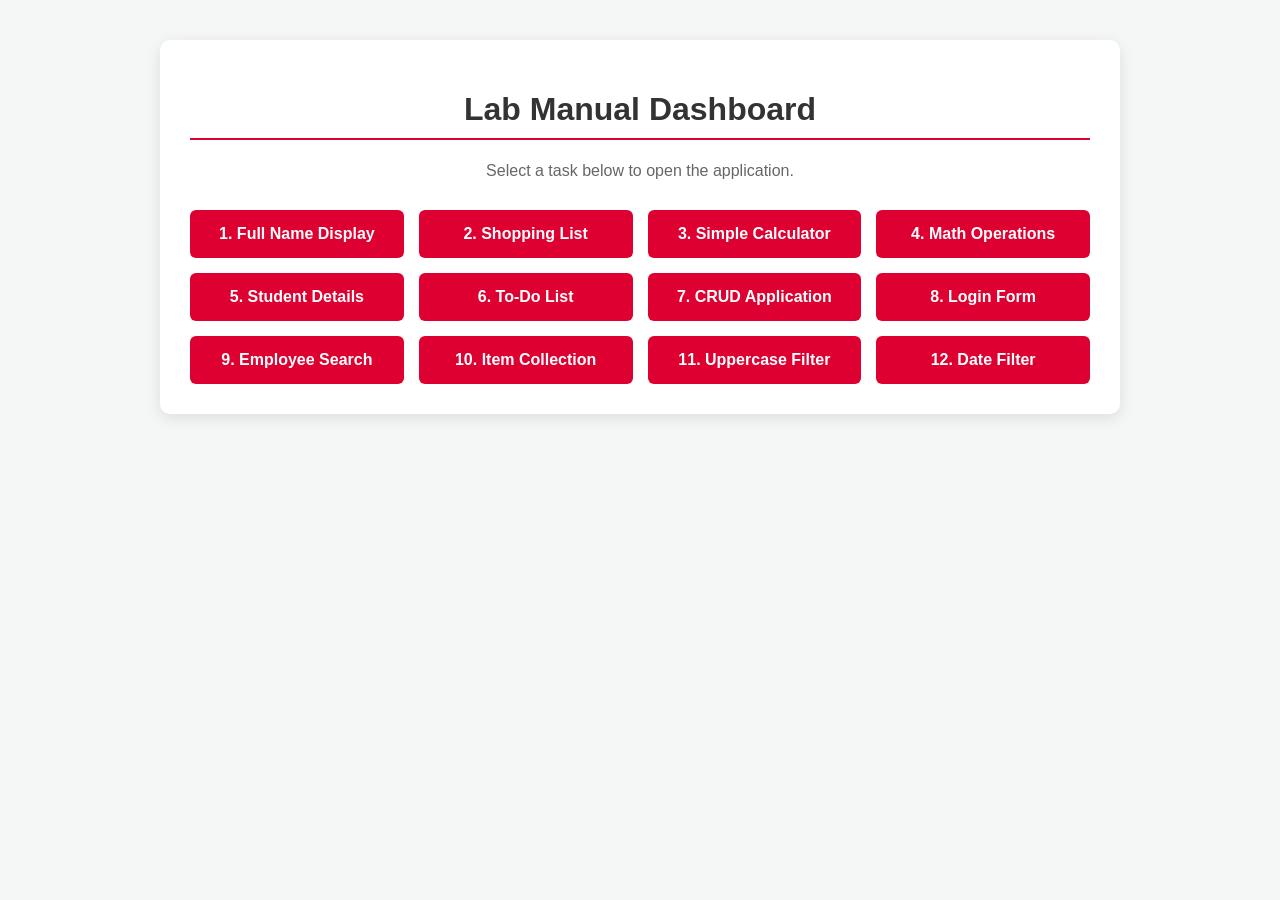
<file: index.html>
<!DOCTYPE html>
<html lang="en">
<head>
    <meta charset="UTF-8">
    <title>AngularJS Lab Portfolio</title>
    <link rel="stylesheet" href="style.css">
</head>
<body class="dashboard-body">
    <div class="dashboard-container">
        <h1>Lab Manual Dashboard</h1>
        <p style="text-align: center; color: #666;">Select a task below to open the application.</p>
        <div class="grid">
            <a href="program1.html">1. Full Name Display</a>
            <a href="program2.html">2. Shopping List</a>
            <a href="program3.html">3. Simple Calculator</a>
            <a href="program4.html">4. Math Operations</a>
            <a href="program5.html">5. Student Details</a>
            <a href="program6.html">6. To-Do List</a>
            <a href="program7.html">7. CRUD Application</a>
            <a href="program8.html">8. Login Form</a>
            <a href="program9.html">9. Employee Search</a>
            <a href="program10.html">10. Item Collection</a>
            <a href="program11.html">11. Uppercase Filter</a>
            <a href="program12.html">12. Date Filter</a>
        </div>
    </div>
</body>
</html>
</file>
<file: style.css>
body {
    font-family: 'Segoe UI', Tahoma, Geneva, Verdana, sans-serif;
    background-color: #f4f7f6;
    margin: 0;
    padding: 20px;
    color: #333;
}

.dashboard-body {
    padding: 40px 20px;
}

.dashboard-container {
    max-width: 900px;
    margin: auto;
    background: white;
    padding: 30px;
    border-radius: 10px;
    box-shadow: 0 4px 15px rgba(0,0,0,0.1);
}

.dashboard-container h1 {
    text-align: center;
    border-bottom: 2px solid #dd0031;
    padding-bottom: 10px;
}

.grid {
    display: grid;
    grid-template-columns: repeat(auto-fit, minmax(200px, 1fr));
    gap: 15px;
    margin-top: 30px;
}

.grid a {
    display: block;
    text-decoration: none;
    padding: 15px;
    background-color: #dd0031;
    color: white;
    text-align: center;
    border-radius: 6px;
    font-weight: bold;
    transition: transform 0.2s, background-color 0.2s;
}

.grid a:hover {
    background-color: #b30027;
    transform: translateY(-2px);
}

.task-box {
    background: white;
    border: 1px solid #ccc;
    padding: 20px;
    border-radius: 8px;
    max-width: 500px;
    margin-top: 20px;
    box-shadow: 0 2px 10px rgba(0,0,0,0.05);
}

.back-link {
    text-decoration: none;
    color: #007bff;
    font-weight: bold;
    display: inline-block;
    margin-bottom: 10px;
}

.back-link:hover {
    text-decoration: underline;
}

button {
    padding: 8px 15px;
    cursor: pointer;
    background-color: #007bff;
    color: white;
    border: none;
    border-radius: 4px;
    margin: 5px 2px;
    transition: background-color 0.2s;
}

button:hover {
    background-color: #0056b3;
}

.btn-danger {
    background-color: #dc3545;
}

.btn-danger:hover {
    background-color: #a71d2a;
}

input[type="text"], input[type="number"], input[type="password"], select {
    padding: 8px;
    margin: 5px 0;
    border: 1px solid #ccc;
    border-radius: 4px;
    width: auto;
}

table {
    border-collapse: collapse;
    width: 100%;
    margin-top: 15px;
    margin-bottom: 15px;
}

table, th, td {
    border: 1px solid #ddd;
}

th, td {
    padding: 10px;
    text-align: left;
}

th {
    background-color: #f2f2f2;
}

ul {
    padding-left: 20px;
}

li {
    margin-bottom: 10px;
}

.error-text {
    color: red;
    font-weight: bold;
}
</file>
